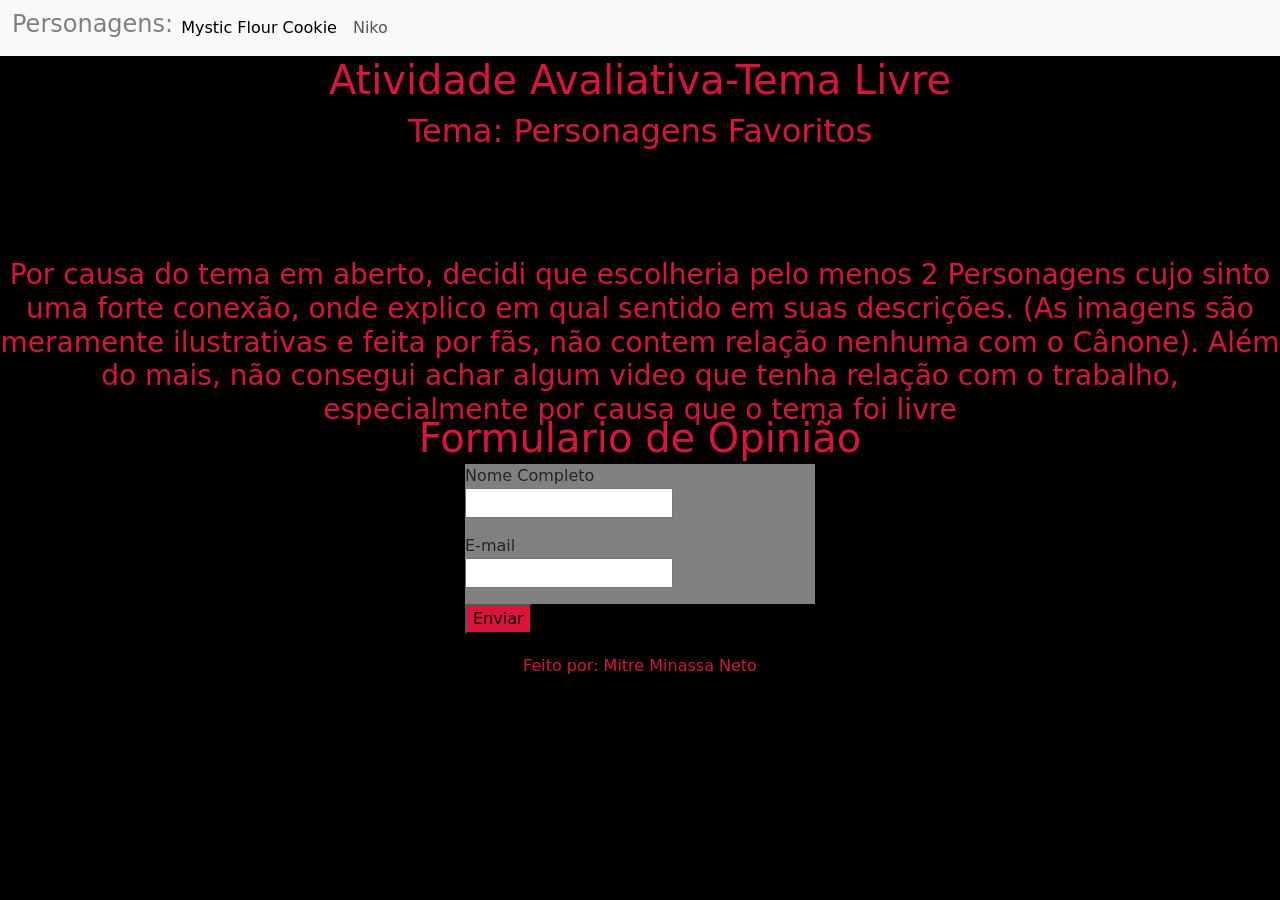
<file: index.html>
<!DOCTYPE html>
<html lang="en">

<head>
    <link href="https://cdn.jsdelivr.net/npm/bootstrap@5.3.8/dist/css/bootstrap.min.css" rel="stylesheet" integrity="sha384-sRIl4kxILFvY47J16cr9ZwB07vP4J8+LH7qKQnuqkuIAvNWLzeN8tE5YBujZqJLB" crossorigin="anonymous">
    <link rel="stylesheet" href="style.css">
    <meta charset="UTF-8">
    <meta name="viewport" content="width=device-width, initial-scale=1.0">
    <title>Atividade Avaliativa-Tema Livre</title>
</head>

<body>
    <nav class="navbar navbar-expand-lg bg-body-tertiary">
  <div class="container-fluid">
    <h4>Personagens:</h4>
    <button class="navbar-toggler" type="button" data-bs-toggle="collapse" data-bs-target="#navbarNav" aria-controls="navbarNav" aria-expanded="false" aria-label="Toggle navigation">
      <span class="navbar-toggler-icon"></span>
    </button>
    <div class="collapse navbar-collapse" id="navbarNav">
      <ul class="navbar-nav">
        <li class="nav-item">
          <a class="nav-link active" aria-current="page" href="./MysticFlour.html">Mystic Flour Cookie</a>
        </li>
        <li class="nav-item">
          <a class="nav-link" href="./Niko.html">Niko</a>
        </li>
      </ul>
    </div>
  </div>
</nav>
    <header>
        <h1>Atividade Avaliativa-Tema Livre</h1>
        <h2>Tema: Personagens Favoritos</h2>
        <h3>Por causa do tema em aberto, decidi que escolheria pelo menos 2 Personagens cujo sinto uma forte conexão,
            onde explico em qual sentido em
            suas descrições.
            (As imagens são meramente ilustrativas e feita por fãs, não contem relação nenhuma com o Cânone). Além do
            mais, não consegui achar algum video que tenha relação com o trabalho, especialmente por causa que o tema
            foi livre
        </h3>
    </header>
    <section>
        <h1 id="texto1">Formulario de Opinião</h1>
        <hr>
        <form>
            <p>
                <label for="txtnomecompleto">Nome Completo</label><br>
                <input type="text" name="Nome Completo" id="txtnomecompleto" required>
            </p>
            <p>
                <label for="txtemail">E-mail</label><br>
                <input type="email" name="Email" id="txtemail" required>
            </p>
            <button id="butao" type="submit">Enviar</button>
        </form>
    </section>
    <footer>
        <p>Feito por: Mitre Minassa Neto</p>
    </footer>
    <script src="https://cdn.jsdelivr.net/npm/bootstrap@5.3.8/dist/js/bootstrap.bundle.min.js" integrity="sha384-FKyoEForCGlyvwx9Hj09JcYn3nv7wiPVlz7YYwJrWVcXK/BmnVDxM+D2scQbITxI" crossorigin="anonymous"></script>
</body>

</html>
</file>
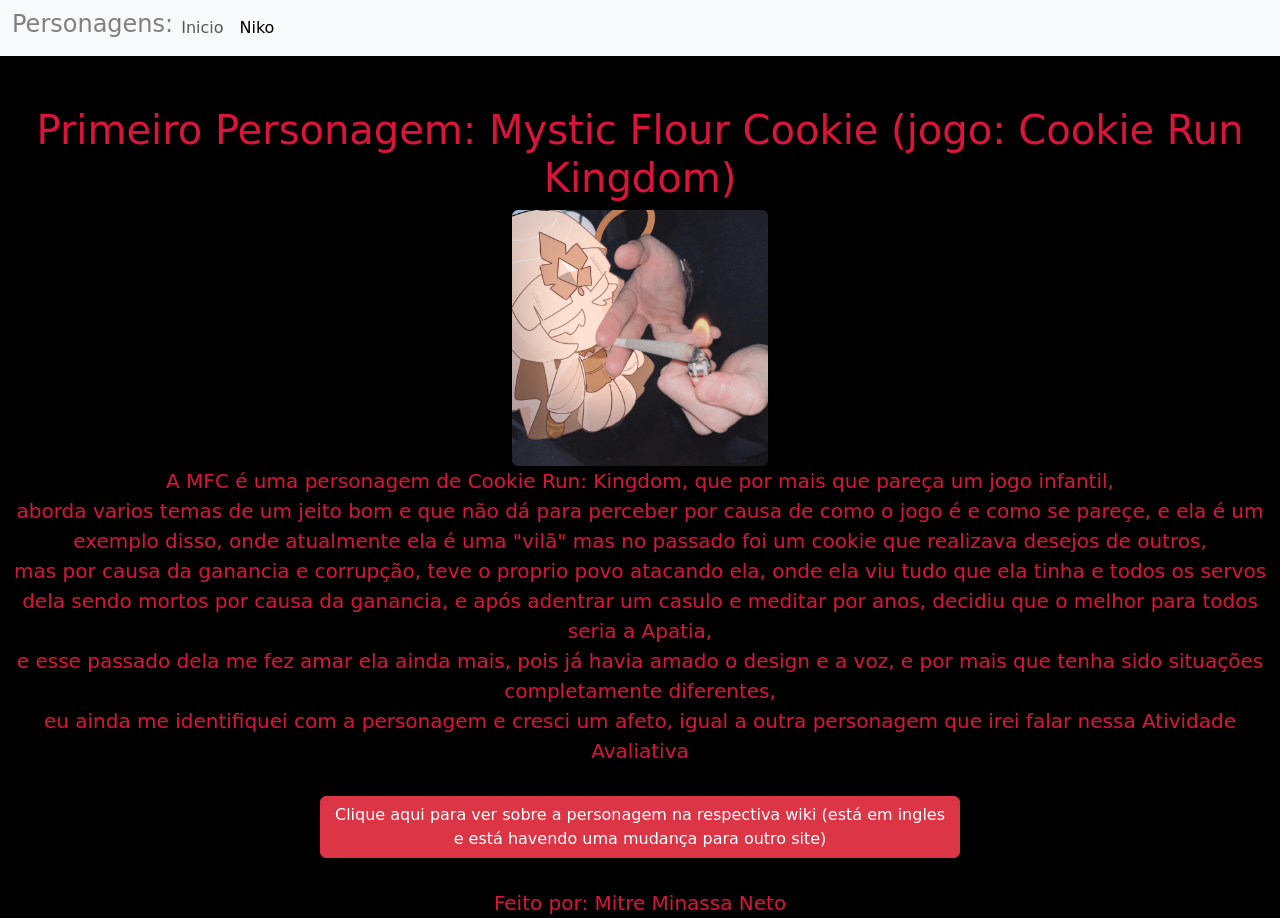
<file: indexMF.html>
<!DOCTYPE html>
<html lang="en">

<head>
    <link href="https://cdn.jsdelivr.net/npm/bootstrap@5.3.8/dist/css/bootstrap.min.css" rel="stylesheet" integrity="sha384-sRIl4kxILFvY47J16cr9ZwB07vP4J8+LH7qKQnuqkuIAvNWLzeN8tE5YBujZqJLB" crossorigin="anonymous">
    <link rel="stylesheet" href="styleMF.css">
    <meta charset="UTF-8">
    <meta name="viewport" content="width=device-width, initial-scale=1.0">
    <title>Mystic Flour Cookie</title>
</head>

<body>
    <nav class="navbar navbar-expand-lg bg-body-tertiary">
  <div class="container-fluid">
    <h4>Personagens:</h4>
    <button class="navbar-toggler" type="button" data-bs-toggle="collapse" data-bs-target="#navbarNav" aria-controls="navbarNav" aria-expanded="false" aria-label="Toggle navigation">
      <span class="navbar-toggler-icon"></span>
    </button>
    <div class="collapse navbar-collapse" id="navbarNav">
      <ul class="navbar-nav">
        <li class="nav-item">
          <a class="nav-link" href="./index.html">Inicio</a>
        </li>
        <li class="nav-item">
          <a class="nav-link active" aria-current="page" href="./indexNiko.html">Niko</a>
        </li>
    </div>
  </div>
</nav>
    <h1>Primeiro Personagem: Mystic Flour Cookie (jogo: Cookie Run Kingdom)</h1>
    <img src="./imagens/MysticFlour.jpg" id="imagem1" class="rounded mx-auto d-block" alt="...">
    <p class="Mystic">A MFC é uma personagem de Cookie Run: Kingdom, que por mais que pareça um jogo infantil,<br>
      aborda varios temas de um jeito bom e que não dá para perceber por causa de como o jogo é e como se pareçe,
      e ela é um exemplo disso, onde atualmente ela é uma "vilã" mas no passado foi um cookie que realizava
      desejos de outros,<br>
      mas por causa da ganancia e corrupção, teve o proprio povo atacando ela, onde ela viu tudo que ela tinha e
      todos os servos dela sendo mortos por causa da ganancia, e após adentrar um casulo e meditar por anos,
      decidiu que o melhor para todos seria a Apatia,<br>
      e esse passado dela me fez amar ela ainda mais, pois já havia amado o design e a voz, e por mais que tenha
      sido situações completamente diferentes,<br>
      eu ainda me identifiquei com a personagem e cresci um afeto, igual a outra personagem que irei falar nessa
      Atividade Avaliativa</p>
  <div class="d-grid gap-2 col-6 mx-auto">
    <a href="https://cookierunkingdom.fandom.com/wiki/Mystic_Flour_Cookie">
      <button class="btn btn-danger" type="button">Clique aqui para ver sobre a personagem na respectiva wiki (está em ingles
      e está
      havendo uma
      mudança para outro site)</button>
    </a>
  </div>

    <footer>
    <p>Feito por: Mitre Minassa Neto</p>
    </footer>
     <script src="https://cdn.jsdelivr.net/npm/bootstrap@5.3.8/dist/js/bootstrap.bundle.min.js" integrity="sha384-FKyoEForCGlyvwx9Hj09JcYn3nv7wiPVlz7YYwJrWVcXK/BmnVDxM+D2scQbITxI" crossorigin="anonymous"></script>
</body>

</html>
</file>
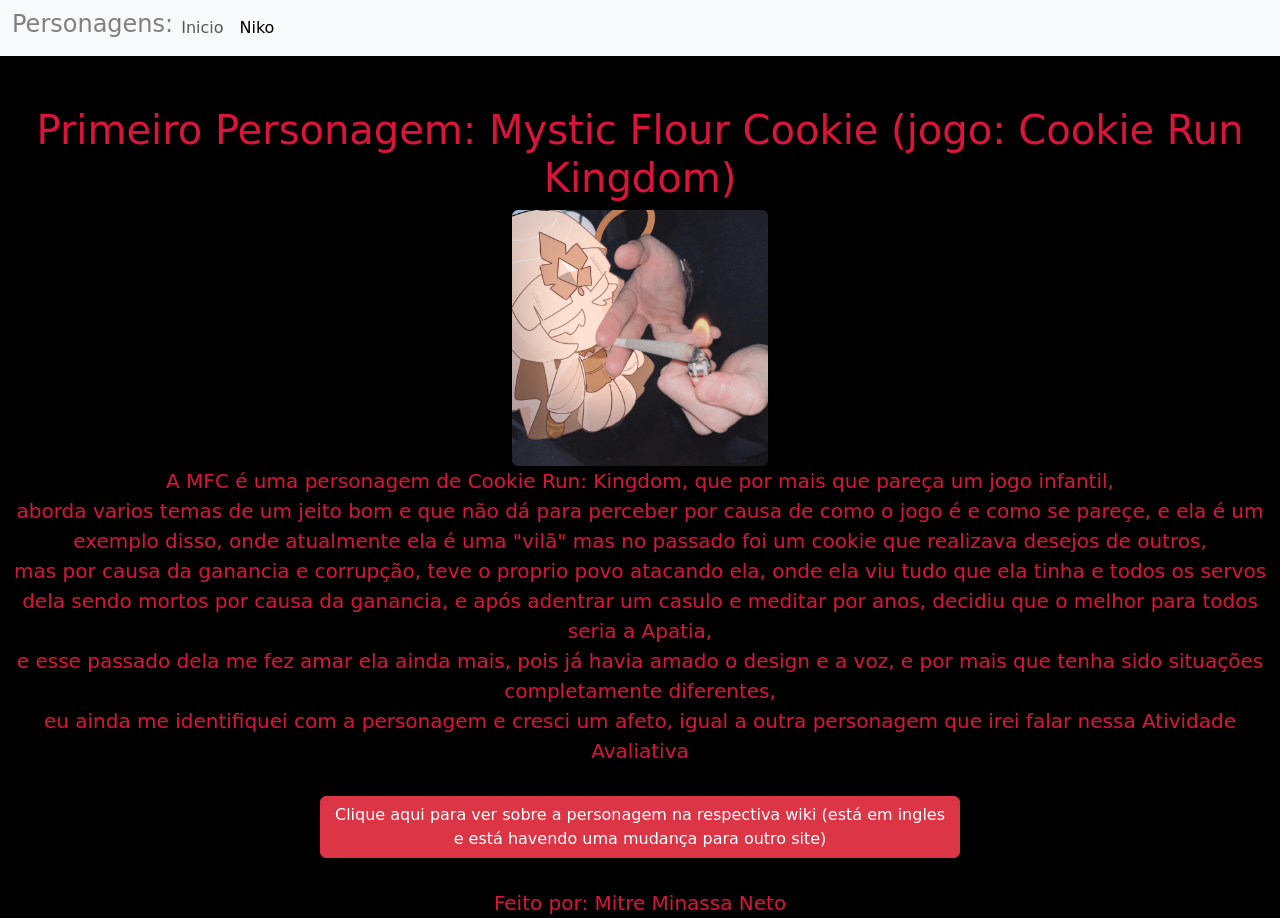
<file: MysticFlour.html>
<!DOCTYPE html>
<html lang="en">

<head>
    <link href="https://cdn.jsdelivr.net/npm/bootstrap@5.3.8/dist/css/bootstrap.min.css" rel="stylesheet" integrity="sha384-sRIl4kxILFvY47J16cr9ZwB07vP4J8+LH7qKQnuqkuIAvNWLzeN8tE5YBujZqJLB" crossorigin="anonymous">
    <link rel="stylesheet" href="MFpersonalização.css">
    <meta charset="UTF-8">
    <meta name="viewport" content="width=device-width, initial-scale=1.0">
    <title>Mystic Flour Cookie</title>
</head>

<body>
    <nav class="navbar navbar-expand-lg bg-body-tertiary">
  <div class="container-fluid">
    <h4>Personagens:</h4>
    <button class="navbar-toggler" type="button" data-bs-toggle="collapse" data-bs-target="#navbarNav" aria-controls="navbarNav" aria-expanded="false" aria-label="Toggle navigation">
      <span class="navbar-toggler-icon"></span>
    </button>
    <div class="collapse navbar-collapse" id="navbarNav">
      <ul class="navbar-nav">
        <li class="nav-item">
          <a class="nav-link" href="./index.html">Inicio</a>
        </li>
        <li class="nav-item">
          <a class="nav-link active" aria-current="page" href="./Niko.html">Niko</a>
        </li>
    </div>
  </div>
</nav>
    <h1>Primeiro Personagem: Mystic Flour Cookie (jogo: Cookie Run Kingdom)</h1>
    <img src="./imagens/MysticFlour.jpg" id="imagem1" class="rounded mx-auto d-block" alt="...">
    <p class="Mystic">A MFC é uma personagem de Cookie Run: Kingdom, que por mais que pareça um jogo infantil,<br>
      aborda varios temas de um jeito bom e que não dá para perceber por causa de como o jogo é e como se pareçe,
      e ela é um exemplo disso, onde atualmente ela é uma "vilã" mas no passado foi um cookie que realizava
      desejos de outros,<br>
      mas por causa da ganancia e corrupção, teve o proprio povo atacando ela, onde ela viu tudo que ela tinha e
      todos os servos dela sendo mortos por causa da ganancia, e após adentrar um casulo e meditar por anos,
      decidiu que o melhor para todos seria a Apatia,<br>
      e esse passado dela me fez amar ela ainda mais, pois já havia amado o design e a voz, e por mais que tenha
      sido situações completamente diferentes,<br>
      eu ainda me identifiquei com a personagem e cresci um afeto, igual a outra personagem que irei falar nessa
      Atividade Avaliativa</p>
  <div class="d-grid gap-2 col-6 mx-auto">
    <a href="https://cookierunkingdom.fandom.com/wiki/Mystic_Flour_Cookie">
      <button class="btn btn-danger" type="button">Clique aqui para ver sobre a personagem na respectiva wiki (está em ingles
      e está
      havendo uma
      mudança para outro site)</button>
    </a>
  </div>

    <footer>
    <p>Feito por: Mitre Minassa Neto</p>
    </footer>
     <script src="https://cdn.jsdelivr.net/npm/bootstrap@5.3.8/dist/js/bootstrap.bundle.min.js" integrity="sha384-FKyoEForCGlyvwx9Hj09JcYn3nv7wiPVlz7YYwJrWVcXK/BmnVDxM+D2scQbITxI" crossorigin="anonymous"></script>
</body>

</html>
</file>
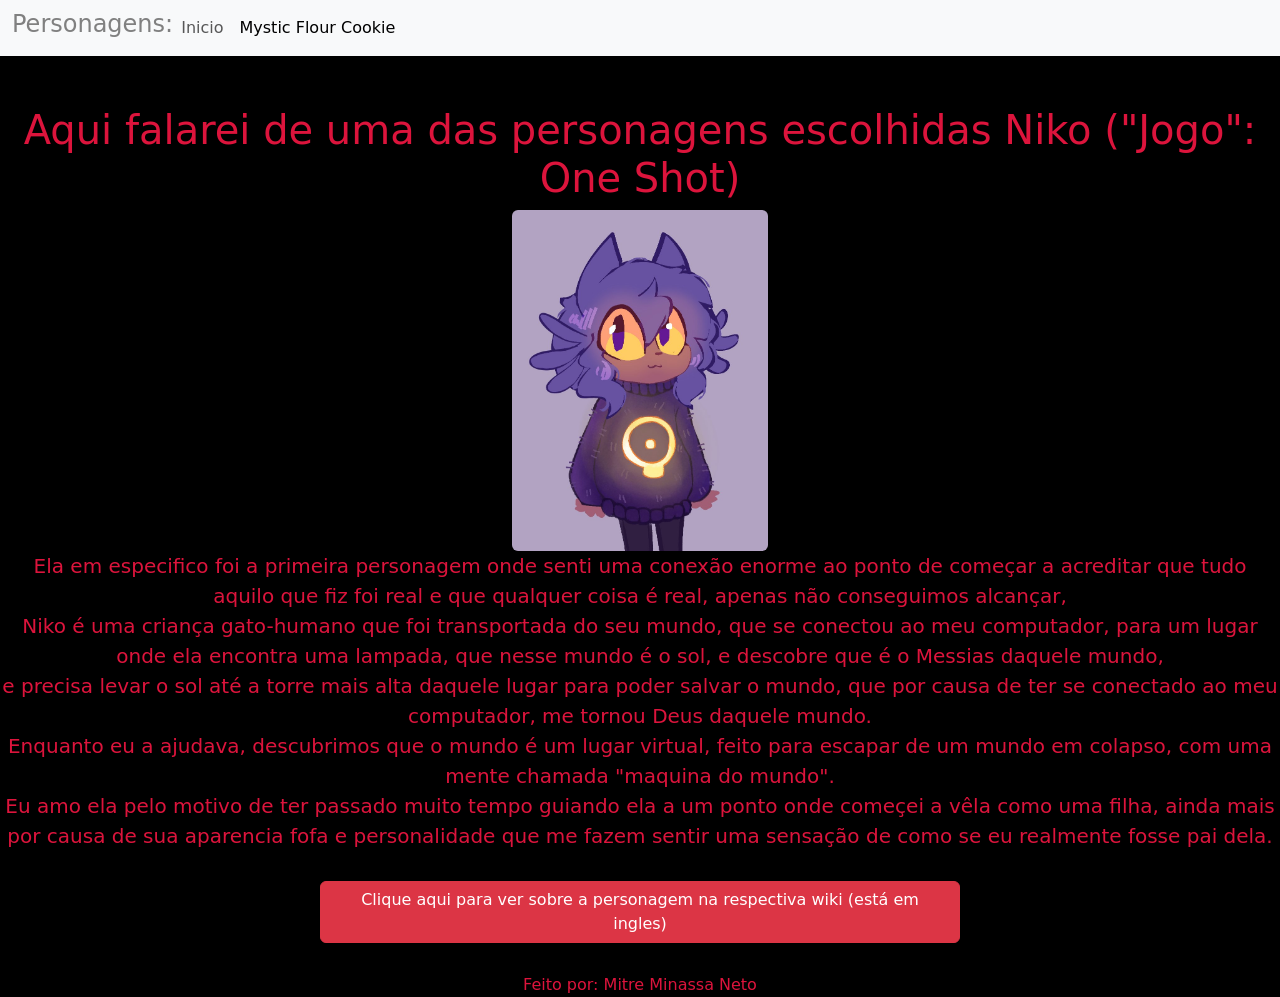
<file: Niko.html>
<!DOCTYPE html>
<html lang="en">

<head>
    <link href="https://cdn.jsdelivr.net/npm/bootstrap@5.3.8/dist/css/bootstrap.min.css" rel="stylesheet" integrity="sha384-sRIl4kxILFvY47J16cr9ZwB07vP4J8+LH7qKQnuqkuIAvNWLzeN8tE5YBujZqJLB" crossorigin="anonymous">
    <link rel="stylesheet" href="NikoPersonalização.css">
    <meta charset="UTF-8">
    <meta name="viewport" content="width=device-width, initial-scale=1.0">
    <title>Niko</title>
</head>

<body>
    <nav class="navbar navbar-expand-lg bg-body-tertiary">
  <div class="container-fluid">
    <h4>Personagens:</h4>
    <button class="navbar-toggler" type="button" data-bs-toggle="collapse" data-bs-target="#navbarNav" aria-controls="navbarNav" aria-expanded="false" aria-label="Toggle navigation">
      <span class="navbar-toggler-icon"></span>
    </button>
    <div class="collapse navbar-collapse" id="navbarNav">
      <ul class="navbar-nav">
        <li class="nav-item">
          <a class="nav-link" href="./index.html">Inicio</a>
        </li>
        <li class="nav-item">
          <a class="nav-link active" aria-current="page" href="./MysticFlour.html">Mystic Flour Cookie</a>
        </li>
    </div>
  </div>
</nav>
  <h1>Aqui falarei de uma das personagens escolhidas Niko ("Jogo": One Shot)</h1>
  <img id="imagem2" src="./imagens/Niko.jpg" class="rounded mx-auto d-block" alt="...">
  <p class="Niko">Ela em especifico foi a primeira personagem onde senti uma conexão enorme ao ponto de começar a
            acreditar que tudo aquilo que fiz foi real e que qualquer coisa é real, apenas não conseguimos alcançar,<br>
            Niko é uma criança gato-humano que foi transportada do seu mundo, que se conectou ao meu computador, para um
            lugar onde ela encontra uma lampada, que nesse mundo é o sol, e descobre que é o Messias daquele mundo,<br>
            e precisa levar o sol até a torre mais alta daquele lugar para poder salvar o mundo, que por causa de ter se
            conectado ao meu computador, me tornou Deus daquele mundo.<br>
            Enquanto eu a ajudava, descubrimos que o mundo é um lugar virtual, feito para escapar de um mundo em
            colapso, com uma mente chamada "maquina do mundo".<br>
            Eu amo ela pelo motivo de ter passado muito tempo guiando ela a um ponto onde começei a vêla como uma filha,
            ainda mais por causa de sua aparencia fofa e personalidade que me fazem sentir uma sensação de como se eu
            realmente fosse pai dela.</p>
  <div class="d-grid gap-2 col-6 mx-auto">
    <a href="https://oneshot.wiki.gg/wiki/Niko">
      <button class="btn btn-danger" type="button">Clique aqui para ver sobre a personagem na respectiva wiki (está em
                ingles)</button>
    </a>
  </div>
        <footer>
        <p>Feito por: Mitre Minassa Neto</p>
    </footer>
    <script src="https://cdn.jsdelivr.net/npm/bootstrap@5.3.8/dist/js/bootstrap.bundle.min.js" integrity="sha384-FKyoEForCGlyvwx9Hj09JcYn3nv7wiPVlz7YYwJrWVcXK/BmnVDxM+D2scQbITxI" crossorigin="anonymous"></script>
</body>

</html>
</file>
<file: style.css>
body {
    background-color: black;
}

.container {
    display: flex;
    flex-direction: column;
    align-items: flex-start;
    gap: 50px;
}

h1 {
    color: crimson;
    text-align: center;
}

h2 {
    color: crimson;
    text-align: center;
}

h3 {
    color: crimson;
    text-align: center;
    position: relative;
    top: 100px;
}

.Mystic {
    color: crimson;
    text-align: center;
    position: relative;
    top: 150px
}

button {
    background-color: crimson;
    transition: 0.5s;
    text-align: center;
    margin-top: 150px;
    display: inline-block;
    position: center;
}

button:hover {
    background-color: white;
}

h3 {
    color: crimson;
    text-align: center;
    gap: 50px;
}

.Niko {
    color: black;
    text-decoration: none;
    position: center;
}

nav ul li {
    display: flex;
    list-style-type: none;
    position: center;
}

hr {
    border: none;
}

.MF {
    font-size: 20px;
    color: black;
    text-decoration: none;
    position: relative;
    right: 270px;
}

section form {
    background-color: grey;
    position: relative;
    top: 50px;
    max-width: 350px;
    margin: 0 auto;
    max-height: 140px;
}


section #texto1 {
    position: relative;
    top: 80px;
}

section #butao {
    margin: 0 auto;
    display: inline-block;
    position: relative;
}

footer {
    color: crimson;
    text-align: center;
    position: relative;
    top: 100px;
}

nav {
    color: gray;
}
</file>
<file: styleMF.css>
body {
    background-color: black;
}

.d-grid {
    transition: 0.5s;
    text-align: center;
    margin-top: 30px;
    display: inline-block;
    position: relative;
    display: flex;
    border-color: crimson;
    text-decoration: none !important;
}

h1 {
    margin-top: 50px;
    color: crimson;
    text-align: center;
}

p {
    color: crimson;
    text-align: center;
    position: center;
    font-size: 20px;
}

footer {
    color: crimson;
    text-align: center;
    position: relative;
    top: 30px;
}

#imagem1 {
    width: 20%;
    height: auto;
    position: relative;
    
}

nav {
    color: gray;
}


button:hover {
    background-color: white;
}

nav ul li {
    display: flex;
    list-style-type: none;
    position: center;
}
</file>
<file: MFpersonalização.css>
body {
    background-color: black;
}

.d-grid {
    transition: 0.5s;
    text-align: center;
    margin-top: 30px;
    display: inline-block;
    position: relative;
    display: flex;
    border-color: crimson;
    text-decoration: none !important;
}

h1 {
    margin-top: 50px;
    color: crimson;
    text-align: center;
}

p {
    color: crimson;
    text-align: center;
    position: center;
    font-size: 20px;
}

footer {
    color: crimson;
    text-align: center;
    position: relative;
    top: 30px;
}

#imagem1 {
    width: 20%;
    height: auto;
    position: relative;
    
}

nav {
    color: gray;
}


button:hover {
    background-color: white;
}

nav ul li {
    display: flex;
    list-style-type: none;
    position: center;
}
</file>
<file: NikoPersonalização.css>
#imagem2 {
    width: 20%;
    height: auto;
    position: center;
}

.Niko {
    color: crimson;
    text-decoration: none;
    position: center;
    font-size: 20px;
}

.d-grid {
    transition: 0.5s;
    text-align: center;
    margin-top: 30px;
    display: inline-block;
    position: relative;
    display: flex;
    border-color: crimson;
    text-decoration: none !important;
}

body {
    background-color: black;
}

h1 {
    margin-top: 50px;
    color: crimson;
    text-align: center;
}

p {
    color: crimson;
    text-align: center;
    position: relative;
}

nav {
    color: gray;
}


button:hover {
    background-color: white;
}

nav ul li {
    display: flex;
    list-style-type: none;
    position: center;
}

footer {
    color: crimson;
    text-align: center;
    position: relative;
    top: 30px;
}
</file>
